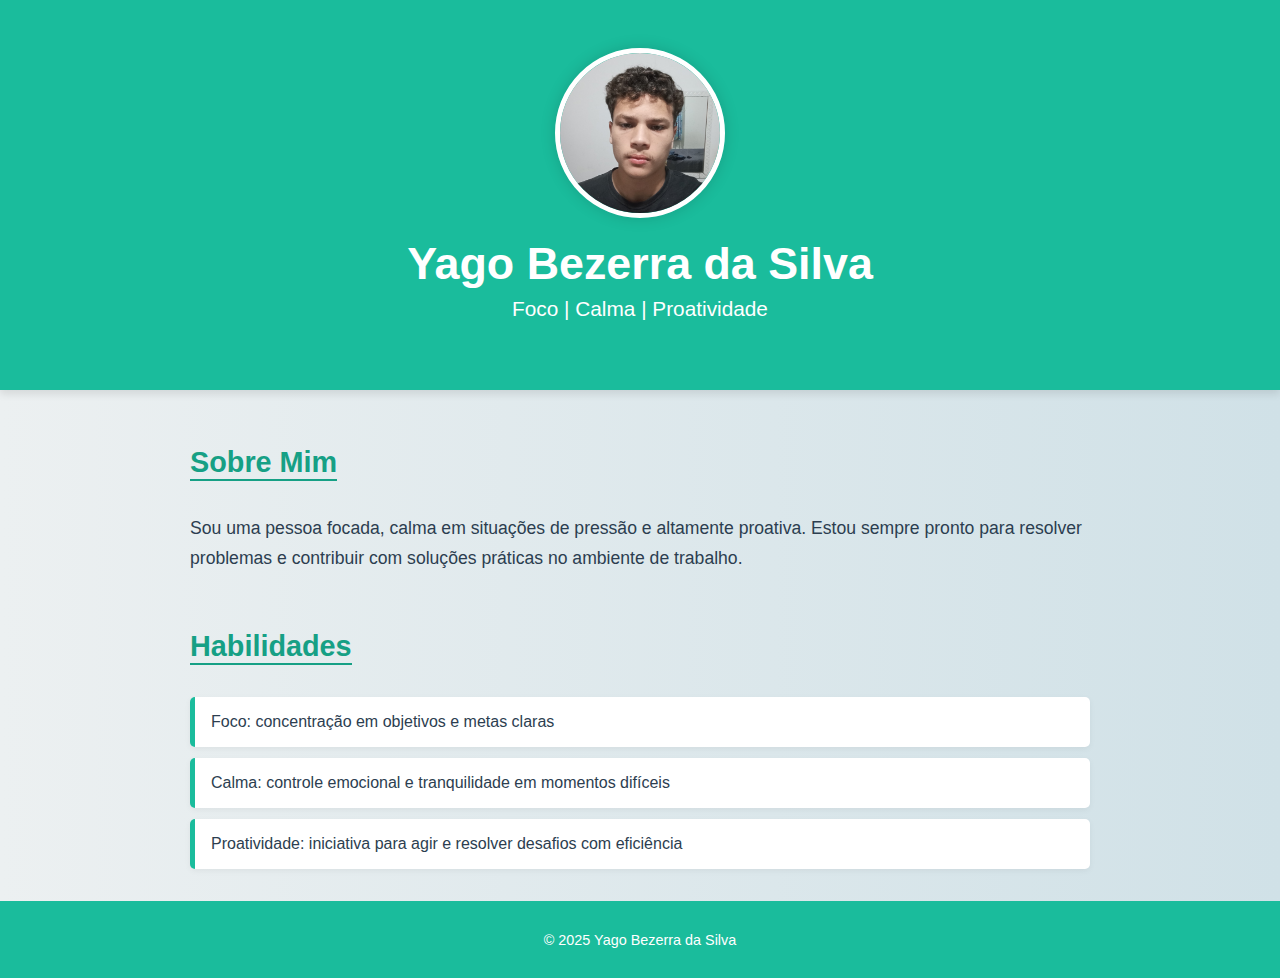
<file: index_moderno.html>
<!DOCTYPE html>
<html lang="pt-br">
<head>
    <meta charset="UTF-8">
    <meta name="viewport" content="width=device-width, initial-scale=1.0">
    <title>Portfólio - Yago Bezerra da Silva</title>
    <style>
    
body {
    font-family: 'Segoe UI', Tahoma, Geneva, Verdana, sans-serif;
    margin: 0;
    padding: 0;
    background: linear-gradient(to right, #ecf0f1, #d0e1e7);
    color: #2c3e50;
}

header {
    background-color: #1abc9c;
    color: white;
    text-align: center;
    padding: 3rem 1rem;
    box-shadow: 0 4px 8px rgba(0, 0, 0, 0.1);
}

.foto-perfil {
    width: 160px;
    height: 160px;
    border-radius: 50%;
    object-fit: cover;
    border: 5px solid white;
    margin-bottom: 1rem;
    box-shadow: 0 0 15px rgba(0, 0, 0, 0.15);
    transition: transform 0.3s ease;
}

.foto-perfil:hover {
    transform: scale(1.05);
}

header h1 {
    margin: 0;
    font-size: 2.8rem;
}

header p {
    font-size: 1.3rem;
    margin-top: 0.5rem;
    font-weight: 500;
}

section {
    max-width: 900px;
    margin: 2rem auto;
    padding: 0 2rem;
}

.sobre h2,
.habilidades h2 {
    font-size: 1.8rem;
    color: #16a085;
    border-bottom: 2px solid #16a085;
    display: inline-block;
    margin-bottom: 1rem;
}

.sobre p {
    line-height: 1.7;
    font-size: 1.1rem;
}

.habilidades ul {
    list-style: none;
    padding: 0;
}

.habilidades li {
    background-color: #ffffff;
    margin: 0.7rem 0;
    padding: 1rem;
    border-left: 5px solid #1abc9c;
    border-radius: 5px;
    transition: background-color 0.3s ease;
    box-shadow: 0 2px 6px rgba(0, 0, 0, 0.05);
}

.habilidades li:hover {
    background-color: #eafaf1;
}

footer {
    text-align: center;
    padding: 1rem;
    background-color: #1abc9c;
    color: white;
    margin-top: 2rem;
    font-size: 0.9rem;
}

    </style>
</head>
<body>
    <header>
        <img src="[data-uri]" alt="Foto de Yago Bezerra da Silva" class="foto-perfil">
        <h1>Yago Bezerra da Silva</h1>
        <p>Foco | Calma | Proatividade</p>
    </header>

    <section class="sobre">
        <h2>Sobre Mim</h2>
        <p>Sou uma pessoa focada, calma em situações de pressão e altamente proativa. Estou sempre pronto para resolver problemas e contribuir com soluções práticas no ambiente de trabalho.</p>
    </section>

    <section class="habilidades">
        <h2>Habilidades</h2>
        <ul>
            <li>Foco: concentração em objetivos e metas claras</li>
            <li>Calma: controle emocional e tranquilidade em momentos difíceis</li>
            <li>Proatividade: iniciativa para agir e resolver desafios com eficiência</li>
        </ul>
    </section>

    <footer>
        <p>© 2025 Yago Bezerra da Silva</p>
    </footer>
</body>
</html>
</file>
